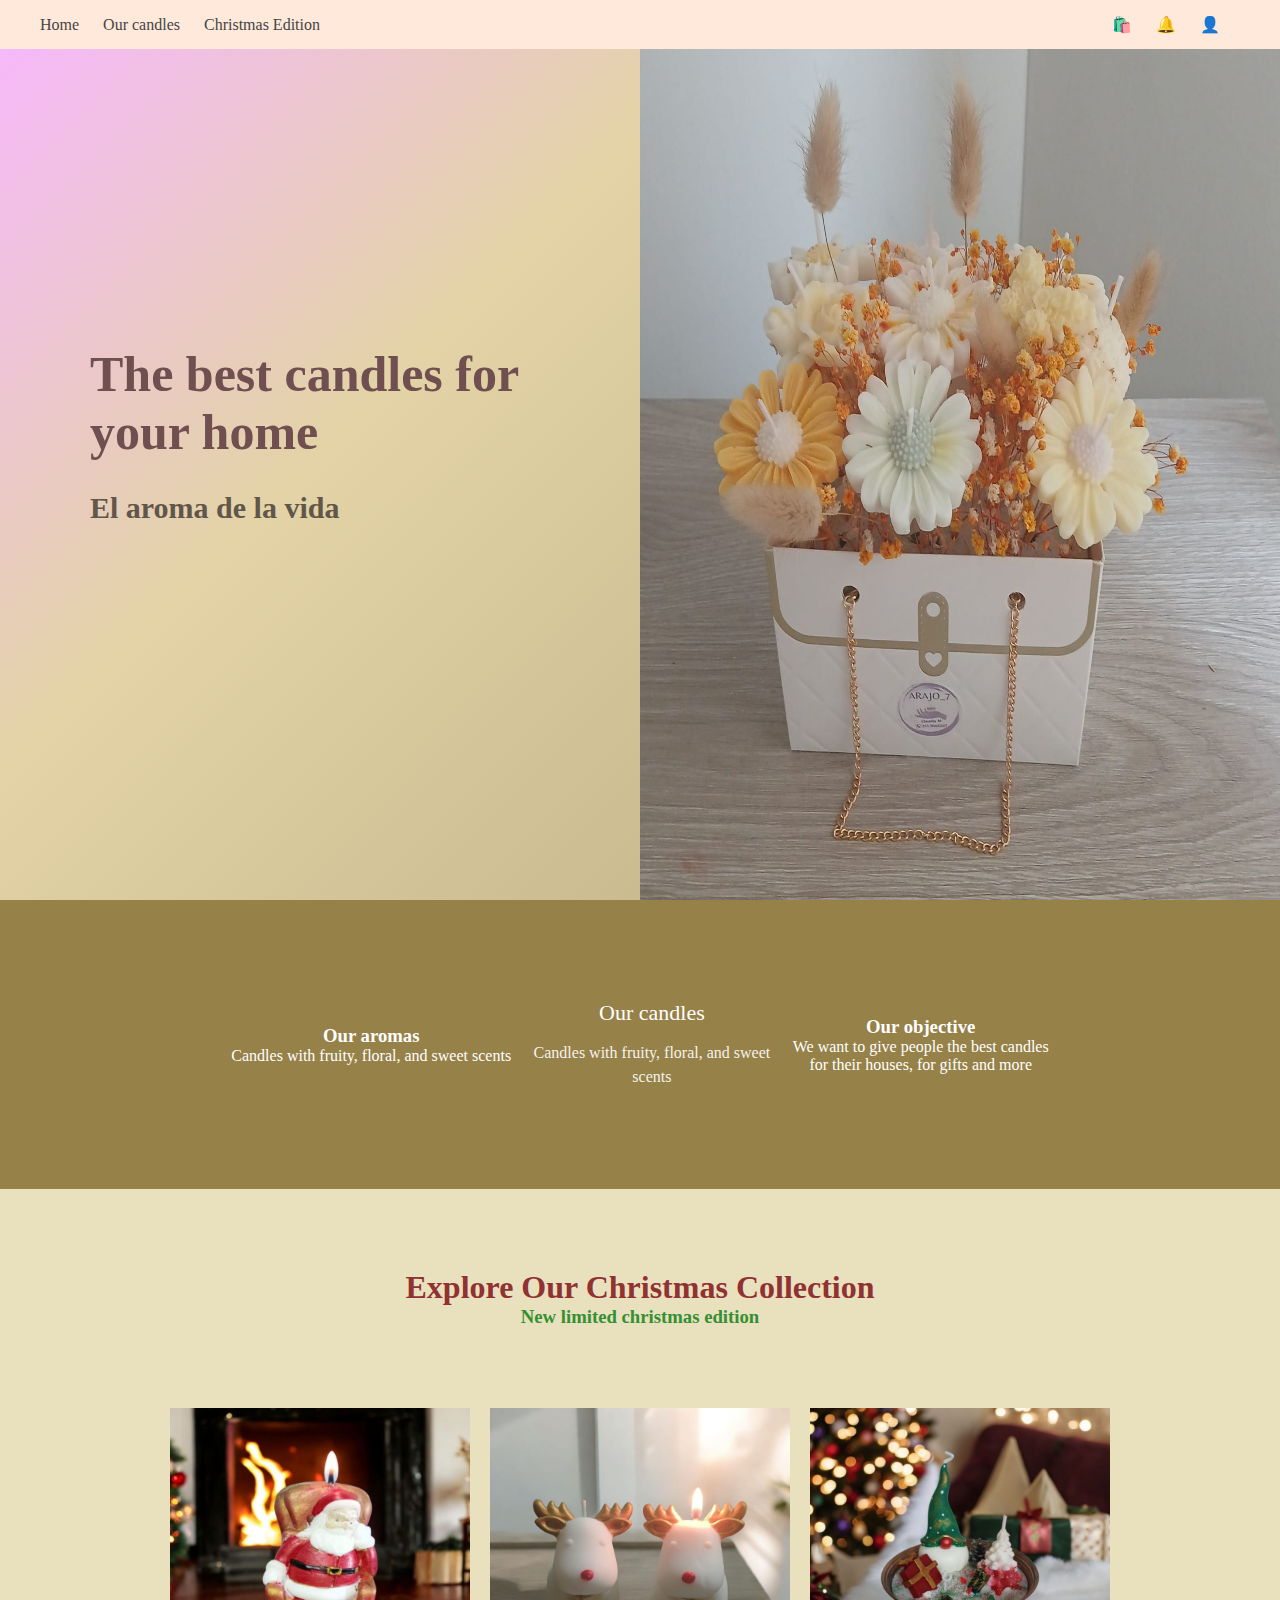
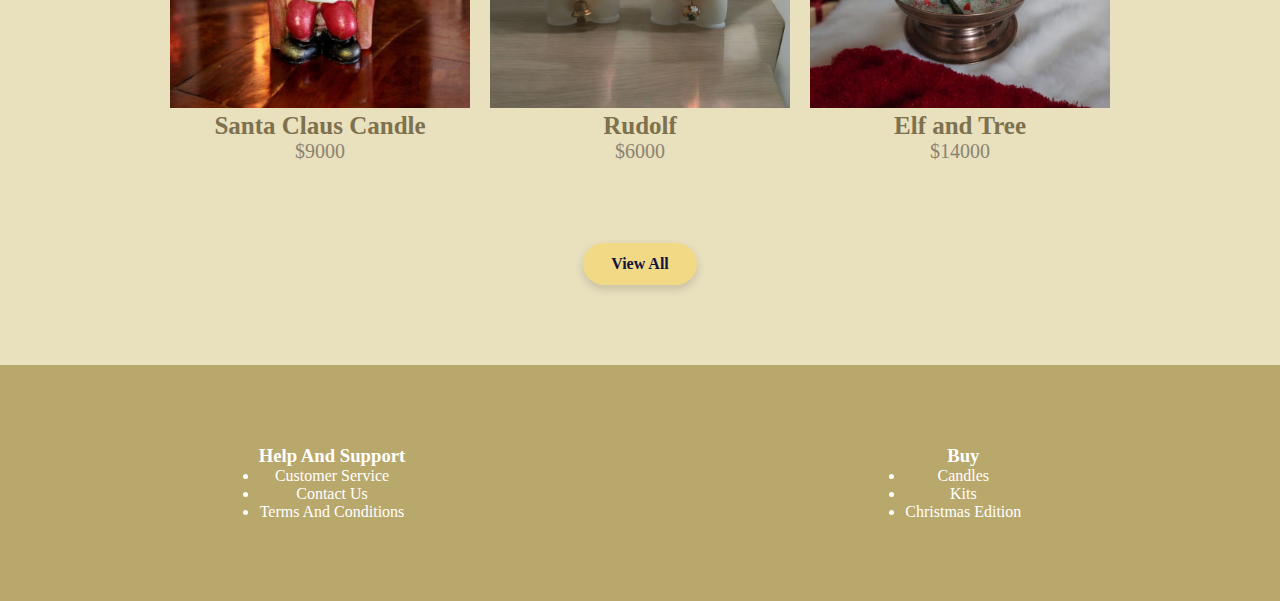
<file: index.html>
<!DOCTYPE html>
<html lang="en">

<head>
    <meta charset="UTF-8">
    <meta name="viewport" content="width=device-width, initial-scale=1.0">
    <title>Candles Store</title>
    <link rel="stylesheet" href="styles.css">
</head>

<body>

    <!-- NAVBAR -->
    <header class="navbar">
        <div class="nav-left">
            <a href="#" class="logo">Home</a>
            <a href="tienda.html">Our candles</a>
            <a href="navidad.html">Christmas Edition</a>
        </div>

        <div class="nav-right">
            <a href="carro.html">🛍️</a>
            <a href="#">🔔</a>
            <a href="#">👤</a>
        </div>
    </header>

    <section class="hero">
        <div class="hero-text" height="750px">
            <h1>The best candles for<br>your home</h1>
            <h2> El aroma de la vida</h2>
        </div>

        <div class="hero-img">
            <img src="flowers.jpg" alt="Candles" width="2000px" height="650px">
        </div>
    </section>


    <section class="features">

        <div class="feature-smell">
            <h3>Our aromas</h3>
            <p>Candles with fruity, floral, and sweet scents</p>
        </div>

        <div class="feature-item">
            <h3>Our candles</h3>
            <p>Candles with fruity, floral, and sweet scents</p>
        </div>

        <div class="feature-us">
            <h3>Our objective</h3>
            <p>We want to give people the best candles <br>for their houses, for gifts and more</p>
        </div>
    </section>


    <section class="preview">

        <div class="preview-text">
            <h1>Explore Our Christmas Collection</h1>
            <h3> New limited christmas edition</h3>
        </div>


        <div class="preview-products">

            <div class="product-card">
                <img src="santa2.jpg" alt="Product 1" width="300px" height="300px">
                <h3>Santa Claus Candle</h3>
                <p>$9000</p>
            </div>

            <div class="product-card">
                <img src="renos.jpg" alt="Product 2" width="300px" height="300px">
                <h3>Rudolf</h3>
                <p>$6000</p>
            </div>


            <div class="product-card">
                <img src="duende2.jpg" alt="Product 3" width="300px" height="300px">
                <h3>Elf and Tree</h3>
                <p>$14000</p>
            </div>
        </div>

        <div class="prev-button">
            <a href="navidad.html">
                <button>View All</button>
            </a>
        </div>
    </section>

    <section class="contact">

        <div class=">Help and Support ">
            <h3>Help And Support</h3>
            <ul>
                <li>Customer Service</li>
                <li>Contact Us </li>
                <li>Terms And Conditions </li>
            </ul>
        </div>

        <div class="Buy">
            <h3>Buy</h3>
            <ul>
                <li>Candles</li>
                <li>Kits</li>
                <li>Christmas Edition</li>
            </ul>
        </div>
    </section>
</body>

</html>
</file>
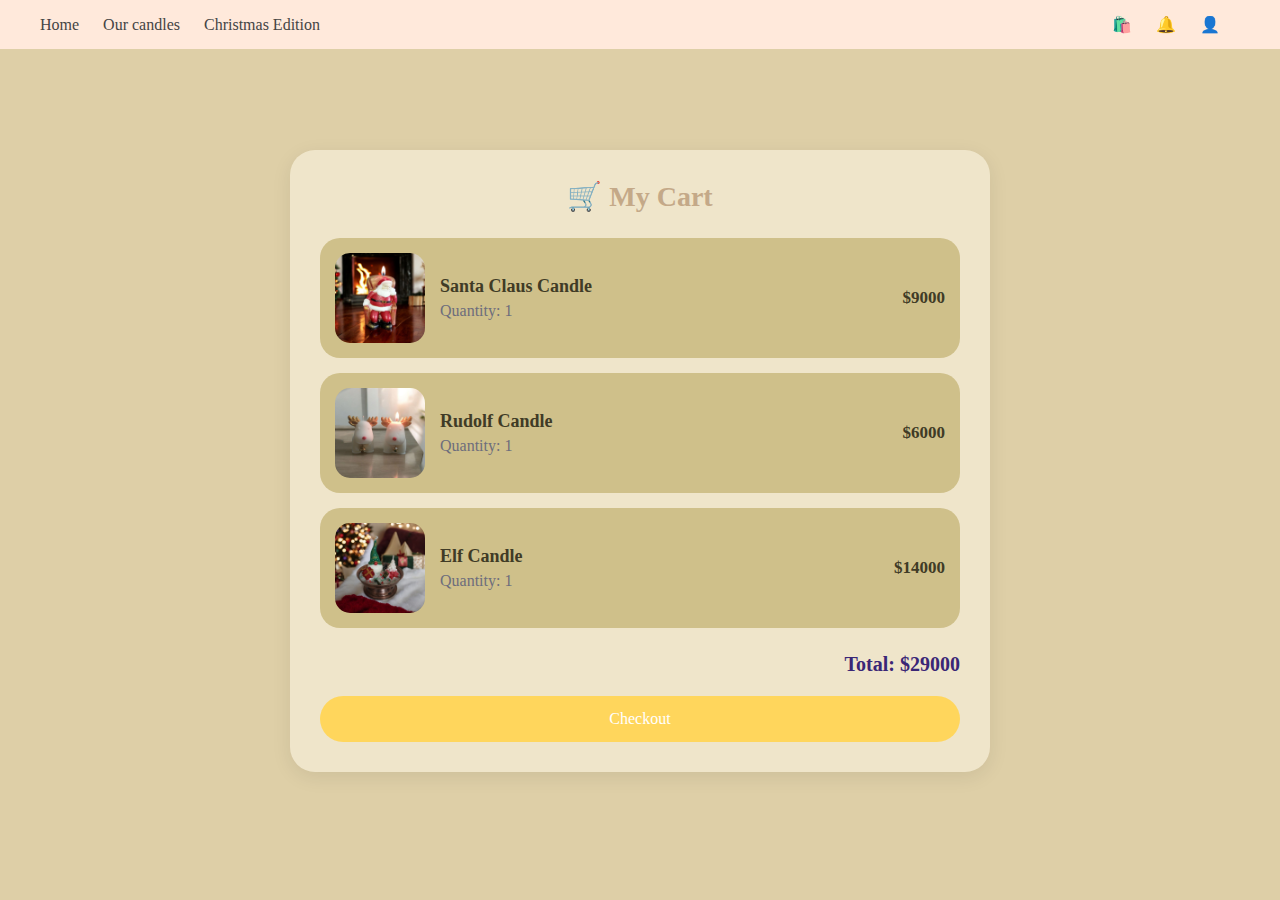
<file: carro.html>
<!DOCTYPE html>
<html lang="en">

<head>
    <meta charset="UTF-8">
    <meta name="viewport" content="width=device-width, initial-scale=1.0">
    <title>Carrito de Compras</title>
    <link rel="stylesheet" href="styles.css">
</head>

<body class="carro-body">

    <header class="navbar">
        <div class="nav-left">
            <a href="index.html" class="logo">Home</a>
            <a href="tienda.html">Our candles</a>
            <a href="navidad.html">Christmas Edition</a>
        </div>

        <div class="nav-right">
            <a href="carro.html">🛍️</a>
            <a href="#">🔔</a>
            <a href="#">👤</a>
        </div>
    </header>

    <div class="cart-container">

        <h2>🛒 My Cart</h2>

        <div class="cart-item">
            <img src="santa2.jpg" alt="">
            <div class="item-info">
                <h3>Santa Claus Candle</h3>
                <p>Quantity: 1</p>
            </div>
            <div class="item-price">$9000</div>
        </div>

        <div class="cart-item">
            <img src="renos.jpg" alt="">
            <div class="item-info">
                <h3>Rudolf Candle</h3>
                <p>Quantity: 1</p>
            </div>
            <div class="item-price">$6000</div>
        </div>

        <div class="cart-item">
            <img src="duende2.jpg" alt="">
            <div class="item-info">
                <h3>Elf Candle</h3>
                <p>Quantity: 1</p>
            </div>
            <div class="item-price">$14000</div>
        </div>

        <div class="cart-total">Total: $29000</div>

        <button class="checkout-btn">Checkout</button>

    </div>

</body>

</html>
</file>
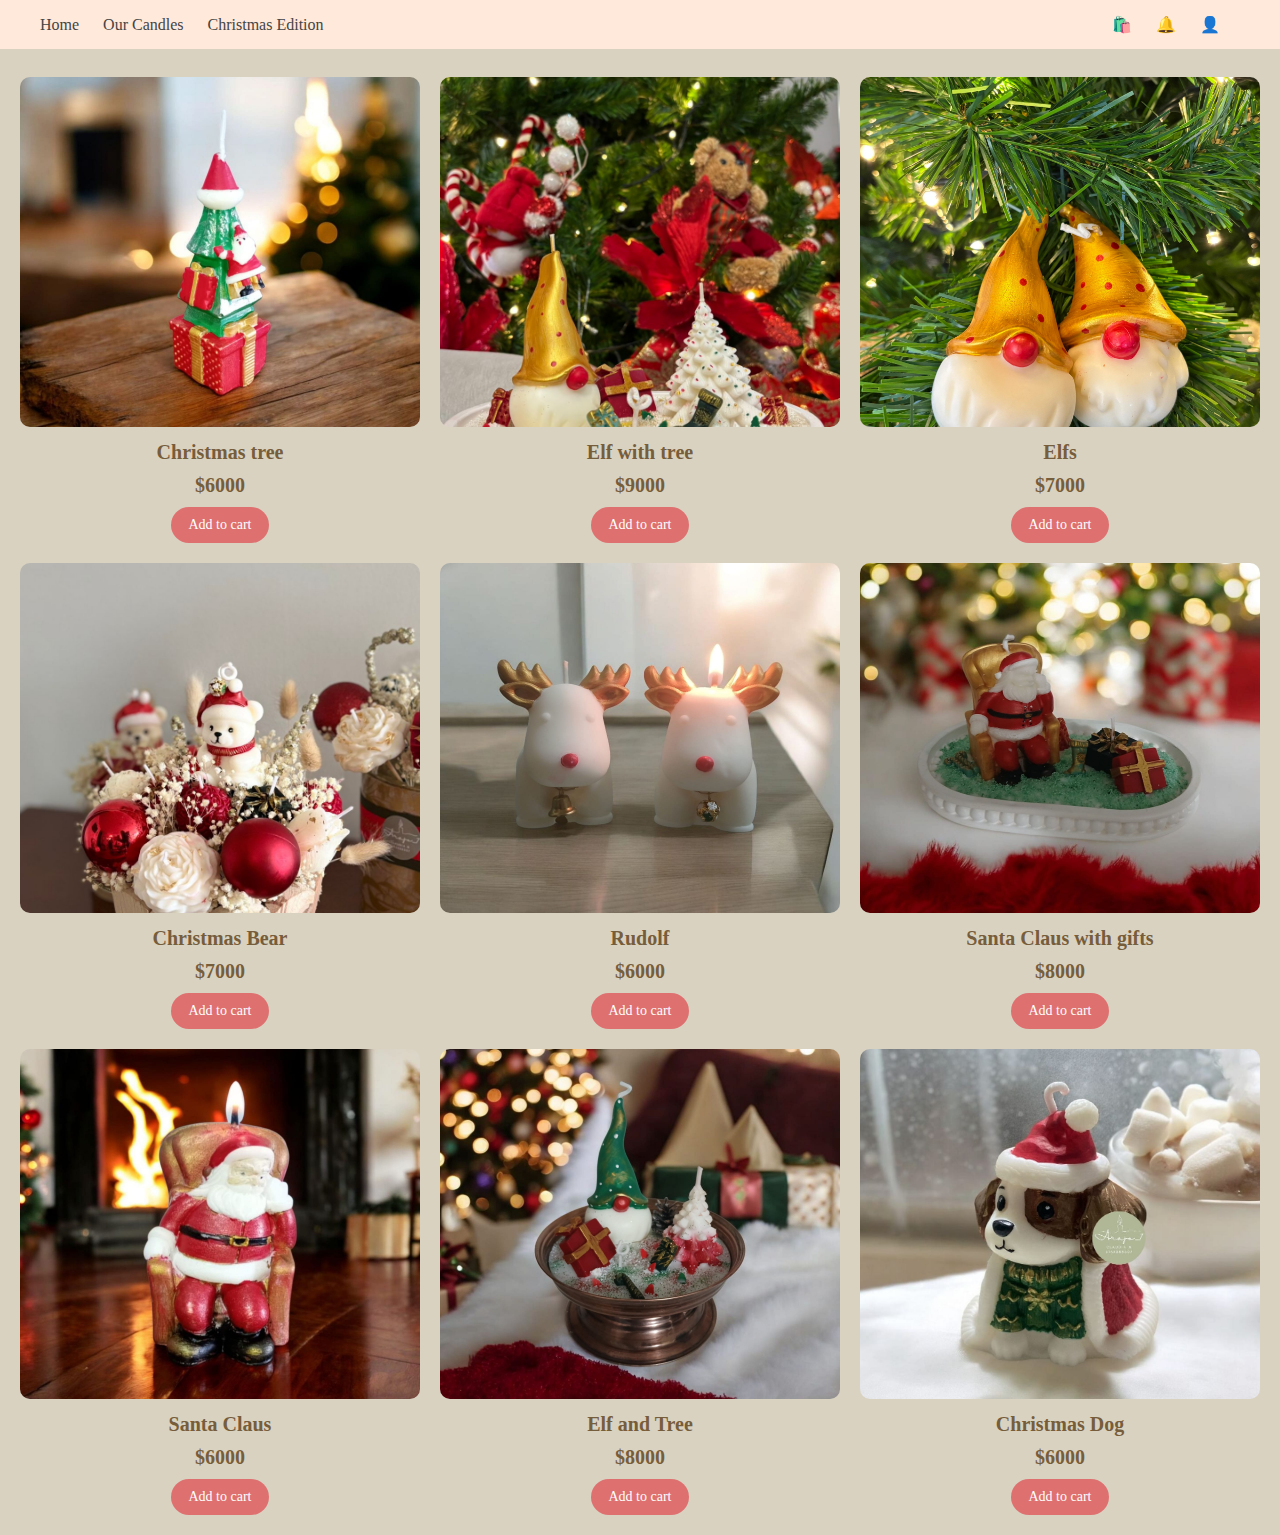
<file: navidad.html>
<!DOCTYPE html>
<html lang="en">

<head>
    <meta charset="UTF-8">
    <meta name="viewport" content="width=device-width, initial-scale=1.0">
    <title>Document</title>
    <link rel="stylesheet" href="styles.css">
</head>

<body>

    <header class="navbar">
        <div class="nav-left">
            <a href="index.html" class="logo">Home</a>
            <a href="tienda.html">Our Candles</a>
            <a href="#">Christmas Edition</a>
        </div>

        <div class="nav-right">
            <a href="carro.html">🛍️</a>
            <a href="#">🔔</a>
            <a href="#">👤</a>
        </div>
    </header>

    <h2>Catálogo de productos</h2>

    <div class="catalogoNavidad">
        <div class="itemNavidad">
            <img src="arbol.jpg" alt="Producto 1">
            <p>Christmas tree </p>
            <p>$6000</p>
            <button class="add-cart" data-name="Producto 1" data-price="6000" data-img="arbol.jpg">
                Add to cart
            </button>
        </div>

        <div class="itemNavidad">
            <img src="duende.jpg" alt="Producto 2">
            <p>Elf with tree</p>
            <p>$9000</p>
            <button class="add-cart" data-name="Producto 1" data-price="6000" data-img="duende.jpg">
                Add to cart
            </button>
        </div>

        <div class="itemNavidad">
            <img src="duendes.jpg" alt="Producto 3">
            <p>Elfs</p>
            <p>$7000</p>
            <button class="add-cart" data-name="Producto 3" data-price="6000" data-img="duendes.jpg">
                Add to cart
            </button>
        </div>


        <div class="itemNavidad">
            <img src="osonavidad.jpg" alt="Producto 1">
            <p>Christmas Bear</p>
            <p>$7000</p>
            <button class="add-cart" data-name="Producto 4" data-price="6000" data-img="osonavidad.jpg">
                Add to cart
            </button>
        </div>

        <div class="itemNavidad">
            <img src="renos.jpg" alt="Producto 2">
            <p>Rudolf</p>
            <p>$6000</p>
            <button class="add-cart" data-name="Producto 5" data-price="6000" data-img="renos.jpg">
                Add to cart
            </button>
        </div>

        <div class="itemNavidad">
            <img src="santa.jpg" alt="Producto 3">
            <p>Santa Claus with gifts</p>
            <p>$8000</p>
            <button class="add-cart" data-name="Producto 6" data-price="6000" data-img="santa.jpg">
                Add to cart
            </button>
        </div>

        <div class="itemNavidad">
            <img src="santa2.jpg" alt="Producto 1">
            <p>Santa Claus</p>
            <p>$6000</p>
            <button class="add-cart" data-name="Producto 7" data-price="6000" data-img="santa2.jpg">
                Add to cart
            </button>
        </div>
        <div class="itemNavidad">
            <img src="duende2.jpg" alt="Producto 1">
            <p>Elf and Tree</p>
            <p>$8000</p>
            <button class="add-cart" data-name="Producto 8" data-price="6000" data-img="duende2.jpg">
                Add to cart
            </button>
        </div>
        <div class="itemNavidad">
            <img src="layla.jpg" alt="Producto 1">
            <p>Christmas Dog</p>
            <p>$6000</p>
            <button class="add-cart" data-name="Producto 9" data-price="6000" data-img="layla.jpg">
                Add to cart
            </button>
        </div>



    </div>

</body>

</html>
</file>
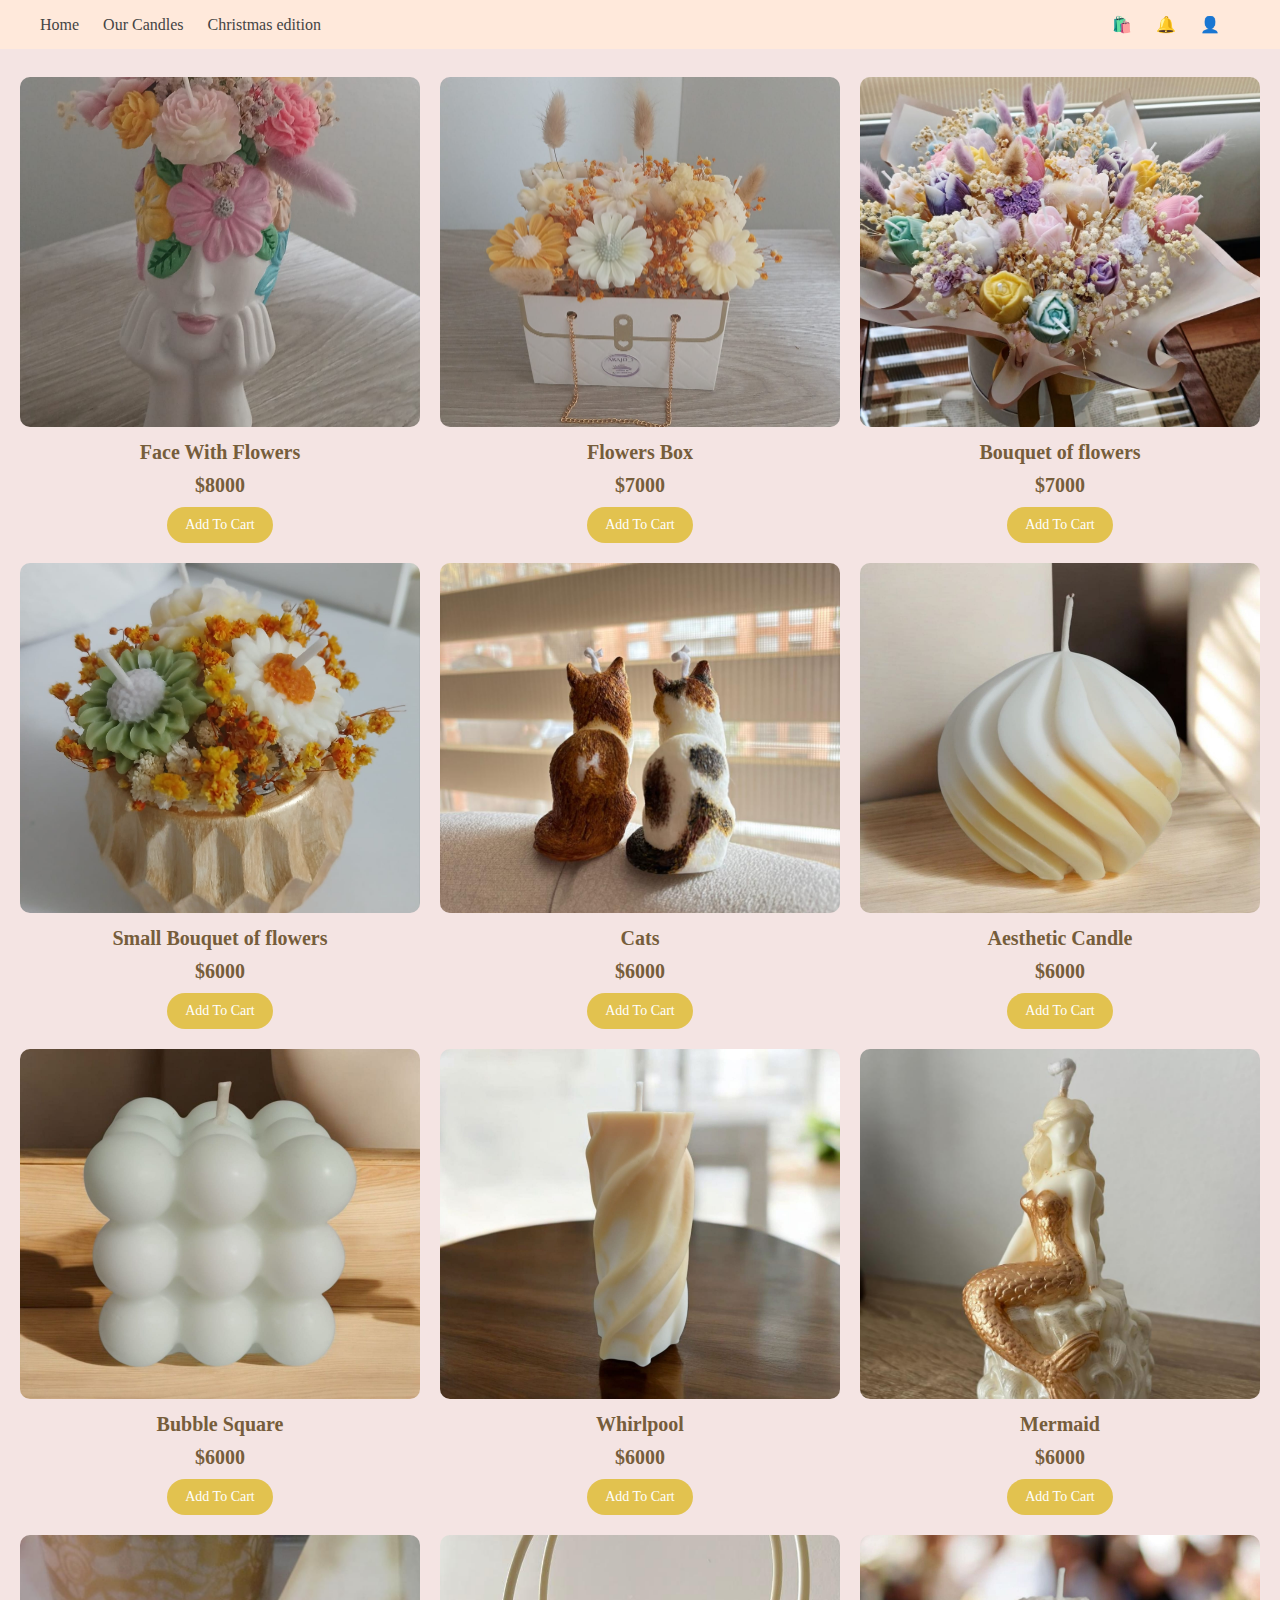
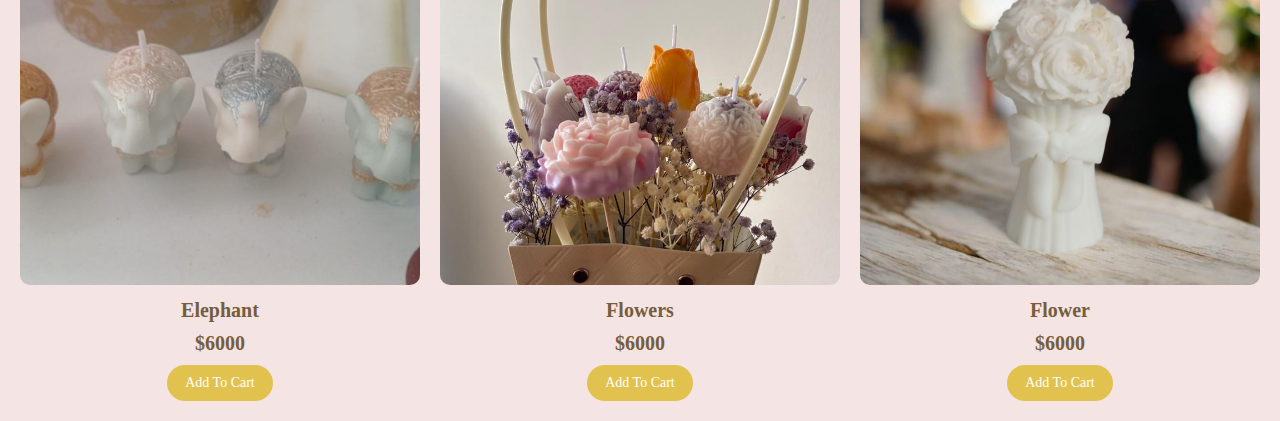
<file: tienda.html>
<!DOCTYPE html>
<html lang="en">

<head>
    <meta charset="UTF-8">
    <meta name="viewport" content="width=device-width, initial-scale=1.0">
    <title>Document</title>
    <link rel="stylesheet" href="styles.css">
</head>

<body>

    <header class="navbar">
        <div class="nav-left">
            <a href="index.html" class="logo">Home</a>
            <a href="#">Our Candles</a>
            <a href="navidad.html">Christmas edition</a>
        </div>

        <div class="nav-right">
            <a href="carro.html">🛍️</a>
            <a href="#">🔔</a>
            <a href="#">👤</a>
        </div>
    </header>

    <h2>Catálogo de productos</h2>

    <div class="catalogo">
        <div class="item">
            <img src="/images/cara.jpg" alt="Producto 1">
            <p>Face With Flowers</p>
            <p>$8000</p>
            <button class="addcart" data-name="Producto 1" data-price="6000" data-img="/images/cara.jpg">
                Add To Cart
            </button>
        </div>

        <div class="item">
            <img src="/images/flowers.jpg" alt="Producto 2">
            <p>Flowers Box</p>
            <p>$7000</p>
            <button class="addcart" data-name="Producto 2" data-price="6000" data-img="/images/flowers.jpg">
                Add To Cart
            </button>
        </div>

        <div class="item">
            <img src="/images/flores3.jpg" alt="Producto 3">
            <p>Bouquet of flowers </p>
            <p>$7000</p>
            <button class="addcart" data-name="Producto 3" data-price="6000" data-img="/images/flores3.jpg">
                Add To Cart
            </button>
        </div>
        <div class="item">
            <img src="/images/flores2.jpg" alt="Producto 1">
            <p>Small Bouquet of flowers </p>
            <p>$6000</p>
            <button class="addcart" data-name="Producto 3" data-price="6000" data-img="/images/flores3.jpg">
                Add To Cart
            </button>
        </div>

        <div class="item">
            <img src="/images/gatos.jpg" alt="Producto 2">
            <p>Cats</p>
            <p>$6000</p>
            <button class="addcart" data-name="Producto 3" data-price="6000" data-img="/images/flores3.jpg">
                Add To Cart
            </button>
        </div>

        <div class="item">
            <img src="/images/bola.jpg" alt="Producto 3">
            <p>Aesthetic Candle</p>
            <p>$6000</p>
            <button class="addcart" data-name="Producto 3" data-price="6000" data-img="/images/flores3.jpg">
                Add To Cart
            </button>
        </div>

        <div class="item">
            <img src="/images/cubo2.jpg" alt="Producto 1">
            <p>Bubble Square</p>
            <p>$6000</p>
            <button class="addcart" data-name="Producto 3" data-price="6000" data-img="/images/flores3.jpg">
                Add To Cart
            </button>
        </div>

        <div class="item">
            <img src="/images/remolino.jpg" alt="Producto 2">
            <p>Whirlpool</p>
            <p>$6000</p>
            <button class="addcart" data-name="Producto 3" data-price="6000" data-img="/images/flores3.jpg">
                Add To Cart
            </button>
        </div>

        <div class="item">
            <img src="/images/sirena.jpg" alt="Producto 3">
            <p>Mermaid</p>
            <p>$6000</p>
            <button class="addcart" data-name="Producto 3" data-price="6000" data-img="/images/flores3.jpg">
                Add To Cart
            </button>
        </div>
        <div class="item">
            <img src="/images/elefante.jpg" alt="Producto 1">
            <p>Elephant</p>
            <p>$6000</p>
            <button class="addcart" data-name="Producto 3" data-price="6000" data-img="/images/flores3.jpg">
                Add To Cart
            </button>
        </div>

        <div class="item">
            <img src="/images/velas1.jpg" alt="Producto 2">
            <p>Flowers</p>
            <p>$6000</p>
            <button class="addcart" data-name="Producto 3" data-price="6000" data-img="/images/flores3.jpg">
                Add To Cart
            </button>
        </div>

        <div class="item">
            <img src="/images/ramo.jpg" alt="Producto 3">
            <p>Flower</p>
            <p>$6000</p>
            <button class="addcart" data-name="Producto 3" data-price="6000" data-img="/images/flores3.jpg">
                Add To Cart
            </button>
        </div>

    </div>

</body>

</html>
</file>
<file: styles.css>
/* Reset */
* {
    margin: 0;
    padding: 0;

    box-sizing: border-box;
    font-family: "caveat", "caveat";
}

/* NAVBAR */
.navbar {
    width: 100%;
    padding: 15px 40px;
    background: #ffe9db;
    display: flex;
    justify-content: space-between;
    align-items: center;
    position: fixed;
    top: 0;
    left: 0;
    z-index: 100;
}

.nav-left a,
.nav-right a {
    margin-right: 20px;
    text-decoration: none;
    color: #444;
    font-weight: 500;
}

.nav-left a:hover,
.nav-right a:hover {
    color: #19b7c8;
}

/* HERO SECTION */
.hero {
    display: flex;
    height: 100vh;

    /* space for navbar */
}

/* LEFT SIDE – TEXT */
.hero-text {
    width: 50%;
    background: linear-gradient(135deg, #f7b7ff, #e3d3a6, #cabb90);
    display: flex;
    flex-direction: column;
    justify-content: center;
    padding-left: 90px;
}

.hero-text h1 {
    font-size: 50px;
    font-weight: 600;
    color: #6f4f4f;
    margin-bottom: 30px;
}

.hero-text h2 {
    font-size: 30px;
    font-weight: 600;
    color: #605649;
    margin-bottom: 30px;
}

/* RIGHT SIDE – IMAGE */
.hero-img {
    width: 50%;
    display: flex;
    justify-content: center;
    align-items: center;
}

.hero-img img {

    width: 100%;
    /* para que llene todo */
    height: 100%;
    /* para que no deje espacios */
}

.features {
    display: flex;
    justify-content: center;
    align-items: center;
    text-align: center;
    padding: 80px 0;
    background-color: #968148;
    color: white;
}

.feature-item {
    width: 22%;
    padding: 20px;
}

.feature-item img {
    width: 90px;
    height: auto;
    margin-bottom: 20px;
}

.feature-item h3 {
    font-size: 22px;
    font-weight: 500;
    margin-bottom: 15px;
}

.feature-item p {
    font-size: 16px;
    opacity: 0.9;
    line-height: 1.5;
    width: auto;
}

.preview {
    background-color: rgb(233, 224, 190);
    display: flex;
    flex-direction: column;
    align-items: center;
    text-align: center;
    padding: 80px 0;
    row-gap: 10px 20px;
}


.preview-products {
    display: flex;
    flex-direction: column;
    flex-direction: row;
    align-items: center;
    text-align: center;
    padding: 80px 0;
    gap: 10px 20px
}

.preview-text h1 {
    color: #903232;
}

.preview-text h3 {
    color: #349032;
}


.product-card h3 {
    font-size: 25px;
    color: #7d714e;
}


.product-card p {
    font-size: 20px;
    color: #8a8470;
}

.prev-button button {
    background: #f2d985;
    color: #111341;
    padding: 12px 28px;
    border: none;
    border-radius: 30px;
    font-size: 1rem;
    font-weight: 600;
    cursor: pointer;
    transition: all 0.3s ease;
    box-shadow: 0 4px 10px rgba(0, 0, 0, 0.15);
}


.prev-button button:hover {
    background: #cf4c4c;
    color: white;
    transform: translateY(-2px);
    box-shadow: 0 6px 14px rgba(0, 0, 0, 0.2);
}

.prev-button {
    text-align: center;
    padding-top: -50px;
}

.contact {
    display: flex;
    justify-content: center;
    align-items: center;
    text-align: center;
    padding: 80px 0;
    background-color: rgb(185, 168, 108);
    color: white;
    gap: 500px;
}

/* Catalogo */

.catalogo {
    display: grid;
    grid-template-columns: repeat(3, 1fr);
    background-color: #f4e4e3;
    gap: 20px;
    padding: 20px;
    padding-top: 50px;
}


.item {
    text-align: center;
}

.item img {
    width: 100%;
    height: 350px;
    /* <-- Fuerza un tamaño igual */
    object-fit: cover;
    /* <-- Recorta bonito sin deformar */
    border-radius: 10px;

}

.item p {
    color: #765d3b;
    margin-top: 10px;
    font-weight: bold;
    font-size: 20px;
}

.addcart {
    background-color: #e2c24f;
    color: white;
    border: none;
    padding: 10px 18px;
    border-radius: 25px;
    font-size: 14px;
    cursor: pointer;
    transition: 0.2s ease;
    margin-top: 10px;
}

.addcart:hover {
    background-color: #595236;
    /* Un tono más oscuro */
    transform: scale(1.05);
}

.addcart:active {
    transform: scale(0.97);
}

/* Navidad */
.catalogoNavidad {
    display: grid;
    grid-template-columns: repeat(3, 1fr);
    background-color: #dad2c1;
    gap: 20px;
    padding: 20px;
    padding-top: 50px;
}

.itemNavidad {
    text-align: center;
}

.itemNavidad img {
    width: 100%;
    height: 350px;
    object-fit: cover;
    border-radius: 10px;

}

.itemNavidad p {
    color: #765d3b;
    margin-top: 10px;
    font-weight: bold;
    font-size: 20px;
}


.add-cart {
    background-color: #de7070;
    color: white;
    border: none;
    padding: 10px 18px;
    border-radius: 25px;
    font-size: 14px;
    cursor: pointer;
    transition: 0.2s ease;
    margin-top: 10px;
}

.add-cart:hover {
    background-color: #7ad079;
    /* Un tono más oscuro */
    transform: scale(1.05);
}

.add-cart:active {
    transform: scale(0.97);
}

/* ------------------------ */
/*      CARRITO (carro)     */
/* ------------------------ */

body.carro-body {
    font-family: "Poppins", sans-serif;
    background: #decfa7;
    margin: 0;
    padding: 0;
    display: flex;
    justify-content: center;
    align-items: flex-start;
    padding-top: 150px;
}

.cart-container {
    background: #efe5ca;
    width: 90%;
    max-width: 700px;
    padding: 30px;
    border-radius: 25px;
    box-shadow: 0px 5px 20px rgba(0, 0, 0, 0.08);
    animation: fadeIn 0.5s ease;
}

@keyframes fadeIn {
    from {
        opacity: 0;
        transform: translateY(10px);
    }

    to {
        opacity: 1;
        transform: translateY(0);
    }
}

.cart-container h2 {
    text-align: center;
    margin-bottom: 25px;
    font-size: 28px;
    color: #c4a988;
}

.cart-item {
    display: flex;
    align-items: center;
    background: #cfc08a;
    border-radius: 20px;
    padding: 15px;
    margin-bottom: 15px;
    gap: 15px;
    transition: 0.2s;
}

.cart-item:hover {
    transform: scale(1.01);
}

.cart-item img {
    width: 90px;
    height: 90px;
    object-fit: cover;
    border-radius: 15px;
}

.item-info {
    flex: 1;
}

.item-info h3 {
    margin: 0;
    font-size: 18px;
    color: #403b26;
}

.item-info p {
    margin: 5px 0 0;
    color: #6d6d7c;
}

.item-price {
    font-weight: bold;
    font-size: 17px;
    color: #403b26;
}

.cart-total {
    margin-top: 25px;
    text-align: right;
    font-size: 20px;
    font-weight: bold;
    color: #3a2676;
}

.checkout-btn {
    width: 100%;
    margin-top: 20px;
    background: #ffd65c;
    color: white;
    padding: 14px 0;
    border: none;
    border-radius: 30px;
    font-size: 16px;
    cursor: pointer;
    transition: .2s;
}

.checkout-btn:hover {
    background: #eabf51;
    transform: scale(1.03);
}

/* ------------------------------------------------ */
/*                  RESPONSIVE MOBILE               */
/* ------------------------------------------------ */

@media (max-width: 900px) {

    /* NAVBAR */
    .navbar {
        padding: 12px 20px;
    }

    .nav-left a,
    .nav-right a {
        margin-right: 12px;
        font-size: 14px;
    }


    /* HERO */
    .hero {
        flex-direction: column;
        height: auto;
    }

    .hero-text,
    .hero-img {
        width: 100%;
        padding: 40px 20px;
        text-align: center;
    }

    .hero-text h1 {
        font-size: 35px;
    }

    .hero-text h2 {
        font-size: 22px;
    }

    .hero-img img {
        width: 100%;
        height: auto;
    }


    /* FEATURES */
    .features {
        flex-direction: column;
        padding: 50px 20px;
        gap: 25px;
    }

    .feature-item {
        width: 100%;
    }


    /* PREVIEW / PRODUCTOS */
    .preview-products {
        flex-direction: column;
        padding: 40px 0;
        gap: 30px;
    }

    .product-card img {
        width: 90%;
    }


    /* BOTÓN “View All” */
    .prev-button button {
        width: 80%;
        padding: 14px;
        font-size: 1rem;
    }


    /* CONTACT */
    .contact {
        flex-direction: column;
        gap: 40px;
        padding: 60px 20px;
    }


    /* ----------- CATÁLOGO GENERAL ----------- */
    .catalogo {
        grid-template-columns: repeat(2, 1fr);
        gap: 15px;
        padding: 20px 10px;
    }

    .item img {
        height: 250px;
    }

    .item p {
        font-size: 16px;
    }


    /* ----------- CATÁLOGO NAVIDAD ----------- */
    .catalogoNavidad {
        grid-template-columns: repeat(2, 1fr);
        gap: 15px;
        padding: 20px 10px;
    }

    .itemNavidad img {
        height: 250px;
    }

    .itemNavidad p {
        font-size: 16px;
    }

    /* Botón de agregar */
    .addcart,
    .add-cart {
        padding: 8px 16px;
        font-size: 13px;
        border-radius: 20px;
    }
}


/* --------------------------- */
/*  MOBILE MUY PEQUEÑO (<500) */
/* --------------------------- */

@media (max-width: 500px) {

    /* NAVBAR */
    .navbar {
        padding: 10px 15px;
    }

    .nav-left a,
    .nav-right a {
        font-size: 13px;
        margin-right: 10px;
    }

    /* HERO TEXT */
    .hero-text h1 {
        font-size: 28px;
    }

    .hero-text h2 {
        font-size: 18px;
    }

    /* CATÁLOGOS A UNA COLUMNA */
    .catalogo,
    .catalogoNavidad {
        grid-template-columns: 1fr;
    }

    .item img,
    .itemNavidad img {
        height: 300px;
    }

    /* Botones */
    .addcart,
    .add-cart {
        width: 80%;
        padding: 12px;
    }

    /* CARRITO */
    .cart-container {
        width: 95%;
        padding: 20px;
    }

    .cart-item {
        flex-direction: column;
        text-align: center;
    }

    .cart-item img {
        width: 120px;
        height: 120px;
    }

    .item-price {
        font-size: 18px;
    }

    .checkout-btn {
        font-size: 15px;
        padding: 12px;
    }
}
</file>
